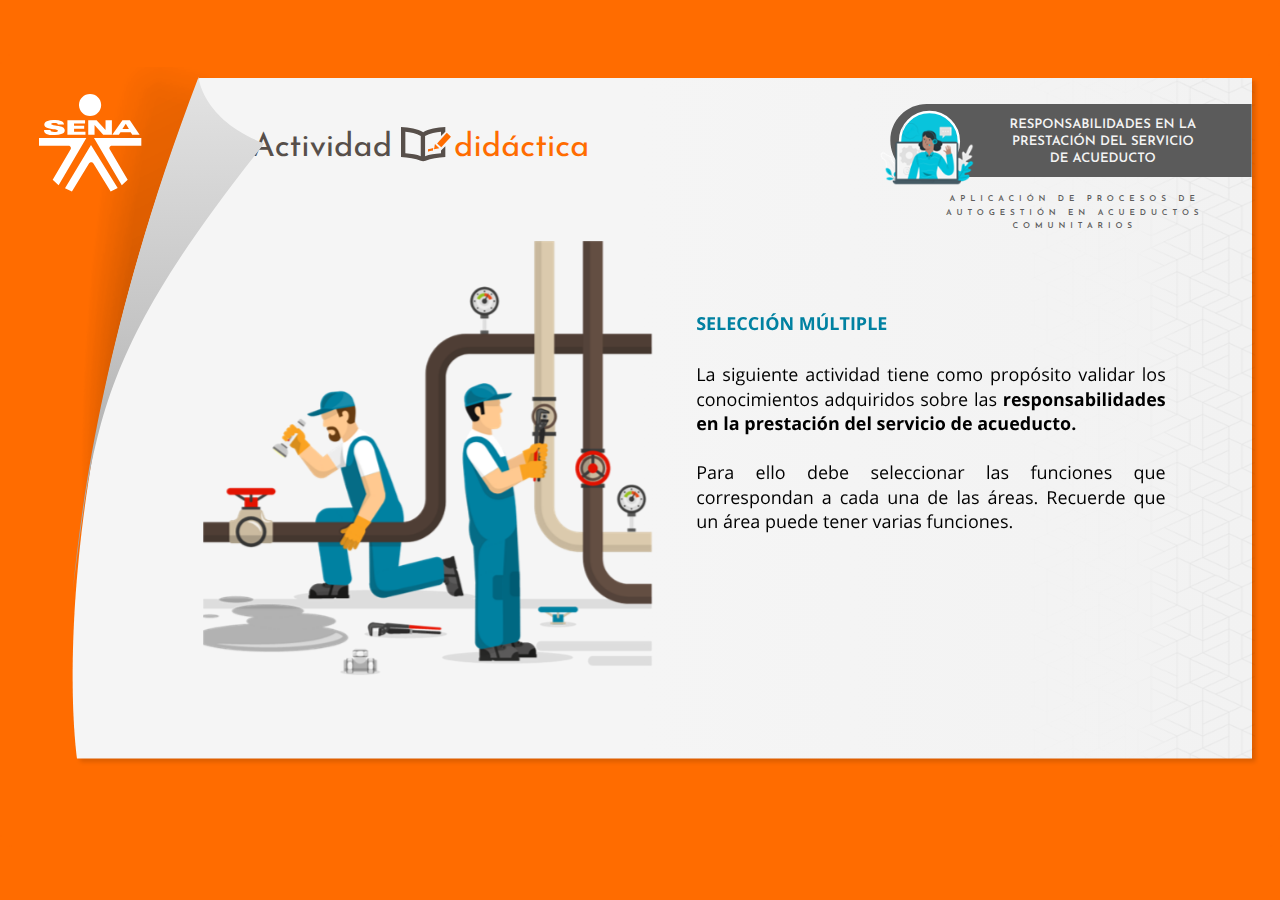
<file: public/media/Actividad/actividad_didactica/index.html>
<!DOCTYPE html>
<html lang="es">
<head>
  <meta charset="utf-8">
  <!-- Creado con Storyline 360 - http://www.articulate.com  -->
  <!-- version: 3.47.23871.0 -->
  <title>SENA - Actividad Did&#225;ctica 01</title>
  <meta http-equiv="x-ua-compatible" content="IE=edge" />
  <meta name="viewport" content="width=device-width, initial-scale=1.0, user-scalable=no, shrink-to-fit=no, minimal-ui" />
  <meta name="apple-mobile-web-app-capable" content="yes" />
  <style>
    html, body { height: 100%; padding: 0; margin: 0 }
    #app { height: 100%; width: 100%; }
  </style>
  
  <script>window.THREE = { };</script>
</head>
<body style="background: #FF6C00" class="cs-HTML theme-classic">
  <!-- 360 -->
  <script>!function(e){function n(e,i){return e.test(i)}function i(e){var i=e||navigator.userAgent,o=i.split("[FBAN");if(void 0!==o[1]&&(i=o[0]),this.apple={phone:n(t,i),ipod:n(d,i),tablet:!n(t,i)&&n(s,i),device:n(t,i)||n(d,i)||n(s,i)},this.amazon={phone:n(h,i),tablet:!n(h,i)&&n(a,i),device:n(h,i)||n(a,i)},this.android={phone:n(h,i)||n(b,i),tablet:!n(h,i)&&!n(b,i)&&(n(a,i)||n(r,i)),device:n(h,i)||n(a,i)||n(b,i)||n(r,i)},this.windows={phone:n(l,i),tablet:n(p,i),device:n(l,i)||n(p,i)},this.other={blackberry:n(f,i),blackberry10:n(u,i),opera:n(c,i),firefox:n(A,i),chrome:n(w,i),device:n(f,i)||n(u,i)||n(c,i)||n(A,i)||n(w,i)},this.seven_inch=n(v,i),this.any=this.apple.device||this.android.device||this.windows.device||this.other.device||this.seven_inch,this.phone=this.apple.phone||this.android.phone||this.windows.phone,this.tablet=this.apple.tablet||this.android.tablet||this.windows.tablet,"undefined"==typeof window)return this}function o(){var e=new i;return e.Class=i,e}var t=/iPhone/i,d=/iPod/i,s=/iPad/i,b=/(?=.*\bAndroid\b)(?=.*\bMobile\b)/i,r=/Android/i,h=/(?=.*\bAndroid\b)(?=.*\bSD4930UR\b)/i,a=/(?=.*\bAndroid\b)(?=.*\b(?:KFOT|KFTT|KFJWI|KFJWA|KFSOWI|KFTHWI|KFTHWA|KFAPWI|KFAPWA|KFARWI|KFASWI|KFSAWI|KFSAWA)\b)/i,l=/IEMobile/i,p=/(?=.*\bWindows\b)(?=.*\bARM\b)/i,f=/BlackBerry/i,u=/BB10/i,c=/Opera Mini/i,w=/(CriOS|Chrome)(?=.*\bMobile\b)/i,A=/(?=.*\bFirefox\b)(?=.*\bMobile\b)/i,v=new RegExp("(?:Nexus 7|BNTV250|Kindle Fire|Silk|GT-P1000)","i");"undefined"!=typeof module&&module.exports&&"undefined"==typeof window?module.exports=i:"undefined"!=typeof module&&module.exports&&"undefined"!=typeof window?module.exports=o():"function"==typeof define&&define.amd?define("isMobile",[],e.isMobile=o()):e.isMobile=o()}(this);
    window.isMobile.apple.tablet = window.isMobile.apple.tablet ||
      (navigator.platform === 'MacIntel' && navigator.maxTouchPoints > 1);
    window.isMobile.apple.device = window.isMobile.apple.device || window.isMobile.apple.tablet;
    window.isMobile.tablet = window.isMobile.tablet || window.isMobile.apple.tablet;
    window.isMobile.any = window.isMobile.any || window.isMobile.apple.tablet;
  </script>

  <div id="focus-sink" aria-hidden="true" tabIndex="-1"></div>

  <div id="preso"></div>
  <script>
    window.DS = {};
    window.globals = {
      DATA_PATH_BASE: '',
      HAS_FRAME: true,
      HAS_SLIDE: true,

      lmsPresent: false,
      tinCanPresent: false,
      cmi5Present: false,
      aoSupport: false,
      scale: 'show all',
      captureRc: false,
      browserSize: 'optimal',
      bgColor: '#FF6C00',
      features: 'AccessibleText,MultipleQuizTracking,SettingsControl,TextStyleHyperlinks',
      themeName: 'classic',
      preloaderColor: '#FFFFFF',
      suppressAnalytics: false,
      productChannel: 'stable',
      publishSource: 'storyline',
      aid: 'aid|942dc008-53e3-4bf8-be6b-c91d208d2bb5',
      cid: 'c4d21aaf-cb6a-4550-8ec9-4ae0b98d7177',
      playerVersion: '3.47.23871.0',
      maxIosVideoElements: 5,

      
      parseParams: function(qs) {
        if (window.globals.parsedParams != null) {
          return window.globals.parsedParams;
        }
        qs = (qs || window.location.search.substr(1)).split('+').join(' ');
        var params = {},
            tokens,
            re = /[?&]?([^=]+)=([^&]*)/g;

        while (tokens = re.exec(qs)) {
          params[decodeURIComponent(tokens[1]).trim()] =
            decodeURIComponent(tokens[2]).trim();
        }
        window.globals.parsedParams = params;
        return params;
      }

    };

    (function() {

      var classTypes = [ 'desktop', 'mobile', 'phone', 'tablet' ];

      var addDeviceClasses = function(prefix, testObj) {
        var curr, i;
        for (i = 0; i < classTypes.length; i++) {
          curr = classTypes[i];
          if (testObj[curr]) {
            document.body.classList.add(prefix + curr);
          }
        }
      };

      var params = window.globals.parseParams(),
          isDevicePreview = params.devicepreview === '1',
          isPhoneOverride = params.deviceType === 'phone' || (isDevicePreview && params.phone == '1'),
          isTabletOverride = (params.deviceType === 'tablet' || isDevicePreview) && !isPhoneOverride,
          isMobileOverride = isPhoneOverride || isTabletOverride;

      var deviceView = {
        desktop: !window.isMobile.any && !isMobileOverride,
        mobile: window.isMobile.any || isMobileOverride,
        phone: isPhoneOverride || (window.isMobile.phone && !isTabletOverride),
        tablet: isTabletOverride || window.isMobile.tablet
      };

      window.globals.deviceView = deviceView;
      window.isMobile.desktop = !window.isMobile.any;
      window.isMobile.mobile = window.isMobile.any;

      addDeviceClasses('view-', deviceView);

    })();
  </script>
  
  <script src='story_content/user.js' type=text/javascript></script>
  <div class="slide-loader"></div>

  <script type="text/javascript">
    if (window.globals.deviceView.isMobile) { var doc = document, loader = doc.body.querySelector('.slide-loader'); [ 1, 2, 3 ].forEach(function(n) { var d = doc.createElement('div'); d.style.backgroundColor = window.globals.preloaderColor; d.classList.add('mobile-loader-dot'); d.classList.add('dot' + n); loader.appendChild(d); }); }
  </script>

  <div class="mobile-load-title-overlay" style="display: none">
    <div class="mobile-load-title">SENA - Actividad Did&#225;ctica 01</div>
  </div>

  <div class="mobile-chrome-warning"></div>

  <script>
    
    if (window.autoSpider && window.vInterfaceObject) {
      document.querySelector('.mobile-load-title-overlay').style.display = 'none';
    }
  </script>

  

  <link rel="stylesheet" href="html5/data/css/output.min.css" data-noprefix />
</body>
<script src="html5/lib/scripts/bootstrapper.min.js"></script>
</html>
</file>
<file: public/media/Actividad/actividad_didactica/html5/data/css/output.min.css>
@font-face {
  font-family: 'Open SansBold CharsBold2773E92A';
  src: url('[data-uri]');
  font-style: normal;
  font-weight: normal;
}
@font-face {
  font-family: 'Open Sans Charset1_ 5ZhDB0A44EC';
  src: url('[data-uri]');
  font-style: normal;
  font-weight: normal;
}
@font-face {
  font-family: 'Josefin Sans Charset1_ 99D06A8A';
  src: url('[data-uri]');
  font-style: normal;
  font-weight: normal;
}
@font-face {
  font-family: 'Josefin Sans SemiBoBold5840FD71';
  src: url('[data-uri]');
  font-style: normal;
  font-weight: normal;
}
@font-face {
  font-family: 'Open SansBoldItalItalic97424487';
  src: url('[data-uri]');
  font-style: normal;
  font-weight: normal;
}
@font-face {
  font-family: 'Open Sans Semibold boldCFFAA68E';
  src: url('[data-uri]');
  font-style: normal;
  font-weight: normal;
}
@font-face {
  font-family: 'Josefin Sans SemiBoBold7FDAE882';
  src: url('[data-uri]');
  font-style: normal;
  font-weight: normal;
}
@font-face {
  font-family: 'Open Sans Charset0_v9TY33EDE6F2';
  src: url('[data-uri]');
  font-style: normal;
  font-weight: normal;
}
@font-face {
  font-family: 'Open SansBold CharsBoldE47A47C6';
  src: url('[data-uri]');
  font-style: normal;
  font-weight: normal;
}
@font-face {
  font-family: 'Josefin Sans Charset0_v5A0E9131';
  src: url('[data-uri]');
  font-style: normal;
  font-weight: normal;
}
@font-face {
  font-family: 'Josefin Sans SemiBoBold06F28574';
  src: url('[data-uri]');
  font-style: normal;
  font-weight: normal;
}
@font-face {
  font-family: 'Open SansBoldItalItalic3FAAA578';
  src: url('[data-uri]');
  font-style: normal;
  font-weight: normal;
}
@font-face {
  font-family: 'Open Sans Semibold bold27772842';
  src: url('[data-uri]');
  font-style: normal;
  font-weight: normal;
}
@font-face {
  font-family: 'Josefin Sans SemiBoBoldF8F98C7B';
  src: url('[data-uri]');
  font-style: normal;
  font-weight: normal;
}
@font-face {
  font-family: 'Arial Charset0_v8wz5YMo9EE9FF07';
  src: url('[data-uri]');
  font-style: normal;
  font-weight: normal;
}
.cs-HTML {
  background: rgba(255, 108, 0, 1);
}
.cs-npnxnanbnsnfns00000000001 .cs-infopanel  {
  box-shadow: 0 1px 0 rgba(0, 0, 0, 1);
  background: rgba(255, 255, 255, 1);
}
.cs-npnxnanbnsnfns00000000001 .cs-infopanel .cs-link {
  color: rgba(124, 34, 128, 1);
}
.cs-npnxnanbnsnfns00000000001 .cs-infopanel .cs-link:hover {
  color: rgba(0, 0, 238, 1);
}
.cs-npnxnanbnsnfns00000000001 .cs-infopanel .cs-name {
  color: rgba(68, 68, 68, 1);
}
.cs-npnxnanbnsnfns00000000001 .cs-infopanel .cs-title {
  color: rgba(153, 153, 153, 1);
}
.cs-npnxnanbnsnfns00000000001 .cs-infopanelpopup  {
  box-shadow: 0 1px 0 rgba(0, 0, 0, 1);
  background: linear-gradient(180deg, rgba(29, 29, 29, 1) 0%, rgba(11, 11, 11, 1) 100%);
}
.cs-npnxnanbnsnfns00000000001 .cs-infopanelpopup .cs-link {
  color: rgba(255, 255, 255, 1);
}
.cs-npnxnanbnsnfns00000000001 .cs-infopanelpopup .cs-link:hover {
  color: rgba(117, 117, 117, 1);
}
.cs-npnxnanbnsnfns00000000001 .cs-infopanelpopup .cs-name {
  color: rgba(114, 114, 114, 1);
}
.cs-npnxnanbnsnfns00000000001 .cs-infopanelpopup .cs-bio {
  color: rgba(255, 255, 255, 1);
}
.cs-npnxnanbnsnfns00000000001 .cs-timer  {
  color: rgba(255, 255, 255, 1);
}
.cs-npnxnanbnsnfns00000000001 .cs-duration stop:first-child {
  stop-color: rgba(0, 215, 255, 1);
}
.cs-npnxnanbnsnfns00000000001 .cs-duration stop:last-child {
  stop-color: rgba(0, 171, 255, 1);
}
.cs-npnxnanbnsnfns00000000001 .cs-elapsed stop:first-child {
  stop-color: rgba(254, 227, 71, 1);
}
.cs-npnxnanbnsnfns00000000001 .cs-elapsed stop:last-child {
  stop-color: rgba(252, 204, 42, 1);
}
.cs-npnxnanbnsnfns00000000001 .cs-timer .cs-pie .cs-innerstroke {
  stroke: rgba(255, 255, 255, 1);
}
.cs-npnxnanbnsnfns00000000001 .cs-timer .cs-pie .cs-innerborder {
  stroke: rgba(204, 204, 204, 1);
}
.cs-npnxnanbnsnfns00000000001 .cs-window  {
  box-shadow: 0 8px 5px rgba(0, 0, 0, 0.2);
  border-color: rgba(29, 29, 29, 1);
  background: rgba(42, 42, 42, 1);
  color: rgba(255, 255, 255, 1);
}
.cs-npnxnanbnsnfns00000000001 .cs-window .cs-diva {
  border-color: rgba(49, 49, 49, 1);
}
.cs-npnxnanbnsnfns00000000001 .cs-window .cs-divb {
  border-color: rgba(14, 14, 14, 1);
}
.cs-npnxnanbnsnfns00000000001 .cs-editor .cs-editor-slide {
  color: rgba(255, 255, 255, 1);
}
.cs-npnxnanbnsnfns00000000001 .cs-editor .cs-editor-html {
  color: rgba(255, 255, 255, 1);
}
.cs-npnxnanbnsnfns00000000001 .cs-editor .cs-editor-button {
  text-shadow: 0 1px 0 rgba(0, 0, 0, 1);
  color: rgba(255, 255, 255, 1);
  border-color: rgba(3, 3, 3, 1);
  background: linear-gradient(180deg, rgba(51, 51, 51, 1) 0%, rgba(20, 20, 20, 1) 100%);
}
.cs-npnxnanbnsnfns00000000001 .cs-editor .cs-editor-button:hover {
  background: linear-gradient(180deg, rgba(58, 58, 58, 1) 0%, rgba(12, 12, 12, 1) 100%);
}
.cs-npnxnanbnsnfns00000000001 .cs-editor .cs-editor-button:active {
  background: linear-gradient(180deg, rgba(20, 20, 20, 1) 0%, rgba(50, 50, 50, 1) 100%);
}
.cs-npnxnanbnsnfns00000000001 .cs-listitem  {
  color: rgba(255, 255, 255, 1);
  border-color: rgba(52, 52, 52, 1);
}
.cs-npnxnanbnsnfns00000000001 .cs-listitem.cs-viewed {
  color: rgba(135, 135, 135, 1);
}
.cs-npnxnanbnsnfns00000000001 .cs-listitem.cs-selected {
  color: rgba(255, 255, 255, 1);
  background: rgba(63, 63, 63, 1);
}
.cs-npnxnanbnsnfns00000000001 .cs-listitem.cs-selected:hover {
  background: rgba(63, 63, 63, 1);
}
.cs-npnxnanbnsnfns00000000001 .cs-listitem.cs-selected.hover {
  background: rgba(63, 63, 63, 1);
}
.cs-npnxnanbnsnfns00000000001 .cs-listitem.cs-selected:focus {
  background: rgba(63, 63, 63, 1);
}
.cs-npnxnanbnsnfns00000000001 .cs-listitem .cs-icon-carrot {
  fill: rgba(255, 255, 255, 1);
}
.cs-npnxnanbnsnfns00000000001 .cs-listitem .cs-icon-carrot .cs-shadow {
  fill: rgba(0, 0, 0, 1);
}
.cs-npnxnanbnsnfns00000000001 .cs-listitem:hover {
  background: rgba(49, 49, 49, 1);
}
.cs-npnxnanbnsnfns00000000001 .cs-listitem.hover {
  background: rgba(49, 49, 49, 1);
}
.cs-npnxnanbnsnfns00000000001 .cs-listitem:focus {
  background: rgba(49, 49, 49, 1);
}
.cs-npnxnanbnsnfns00000000001 .cs-glossary  {
  color: rgba(255, 255, 255, 1);
}
.cs-npnxnanbnsnfns00000000001 .cs-glossary .cs-scrolling-panel {
  background: rgba(51, 51, 51, 1);
}
.cs-npnxnanbnsnfns00000000001 .cs-glossary .cs-term.cs-selected .cs-choice-list-trigger {
  color: rgba(255, 255, 255, 1);
  background: rgba(63, 63, 63, 1);
}
.cs-npnxnanbnsnfns00000000001 .cs-glossary .cs-term.cs-selected .cs-choice-list-trigger:focus {
  color: rgba(255, 255, 255, 1);
  background: rgba(63, 63, 63, 1);
}
.cs-npnxnanbnsnfns00000000001 .cs-glossary .cs-term:hover .cs-choice-list-trigger {
  background: rgba(28, 28, 28, 1);
}
.cs-npnxnanbnsnfns00000000001 .cs-glossary .cs-term.hover .cs-choice-list-trigger {
  background: rgba(28, 28, 28, 1);
}
.cs-npnxnanbnsnfns00000000001 .cs-glossary .cs-term .cs-choice-list-trigger:focus {
  background: rgba(28, 28, 28, 1);
}
.cs-npnxnanbnsnfns00000000001 .cs-glossary .cs-diva {
  border-color: rgba(61, 61, 61, 1);
}
.cs-npnxnanbnsnfns00000000001 .cs-glossary .cs-divb {
  border-color: rgba(32, 32, 32, 1);
}
.cs-npnxnanbnsnfns00000000001 .cs-glossary .cs-divc {
  border-color: rgba(61, 61, 61, 1);
}
.cs-npnxnanbnsnfns00000000001 .cs-glossary .cs-heading {
  color: rgba(255, 255, 255, 1);
}
.cs-npnxnanbnsnfns00000000001 .cs-resource .cs-separator {
  border-color: rgba(44, 44, 44, 1);
}
.cs-npnxnanbnsnfns00000000001 .cs-outline  {
  color: rgba(255, 255, 255, 1);
}
.cs-npnxnanbnsnfns00000000001 .cs-outline .cs-diva {
  border-color: rgba(28, 28, 28, 1);
}
.cs-npnxnanbnsnfns00000000001 .cs-outline .cs-divb {
  border-color: rgba(54, 54, 54, 1);
}
.cs-npnxnanbnsnfns00000000001 .cs-outline .cs-divc {
  border-color: rgba(52, 52, 52, 1);
}
.cs-npnxnanbnsnfns00000000001 .cs-outline .cs-search-filter:hover {
  color: rgba(117, 117, 117, 1);
}
.cs-npnxnanbnsnfns00000000001 .cs-outline .cs-search-filter.hover {
  color: rgba(117, 117, 117, 1);
}
.cs-npnxnanbnsnfns00000000001 .cs-transcript  {
  color: rgba(255, 255, 255, 1);
}
.cs-npnxnanbnsnfns00000000001 .cs-transcript .cs-div {
  border-color: rgba(44, 44, 44, 1);
}
.cs-npnxnanbnsnfns00000000001 .cs-tabs:not(.topmenu-item) {
  color: rgba(114, 114, 114, 1);
}
.cs-npnxnanbnsnfns00000000001 .cs-tabs .cs-inner-button:not(.topmenu-item) {
  text-shadow: 0 1px 0 rgba(0, 0, 0, 1);
}
.cs-npnxnanbnsnfns00000000001 .cs-tabs:hover:not(.topmenu-item) {
  color: rgba(82, 84, 84, 1);
}
.cs-npnxnanbnsnfns00000000001 .cs-tabs.cs-selected {
  background: rgba(36, 36, 36, 1);
  color: rgba(255, 255, 255, 1);
}
.cs-npnxnanbnsnfns00000000001 .cs-seekcontrol  {
  background: linear-gradient(180deg, rgba(51, 51, 51, 1) 0%, rgba(20, 20, 20, 1) 100%);
  border-color: rgba(3, 3, 3, 1);
}
.cs-npnxnanbnsnfns00000000001 .cs-seekcontrol .cs-button:hover .cs-icon {
  fill: rgba(255, 255, 255, 1);
}
.cs-npnxnanbnsnfns00000000001 .cs-seekcontrol .cs-button.hover .cs-icon {
  fill: rgba(255, 255, 255, 1);
}
.cs-npnxnanbnsnfns00000000001 .cs-seekcontrol .cs-button .cs-icon-shadow {
  fill: rgba(0, 0, 0, 1);
}
.cs-npnxnanbnsnfns00000000001 .cs-seekcontrol .cs-button .cs-icon {
  fill: rgba(255, 255, 255, 1);
}
.cs-npnxnanbnsnfns00000000001 .cs-seekcontrol .cs-seek .cs-fill {
  background: rgba(255, 255, 255, 1);
}
.cs-npnxnanbnsnfns00000000001 .cs-seekcontrol .cs-seek {
  background: rgba(34, 34, 34, 1);
  border-color: rgba(26, 26, 26, 1);
}
.cs-npnxnanbnsnfns00000000001 .cs-searchinput .cs-input {
  color: rgba(45, 45, 45, 1);
  border-color: rgba(32, 32, 32, 1);
  background: rgba(255, 255, 255, 1);
}
.cs-npnxnanbnsnfns00000000001 .cs-searchinput .cs-input:focus {
  color: rgba(45, 45, 45, 1);
  background: rgba(255, 255, 255, 1);
}
.cs-npnxnanbnsnfns00000000001 .cs-searchinput .cs-input:hover {
  box-shadow: inset 0 0 1px 0 rgba(235, 148, 113, 0);
}
.cs-npnxnanbnsnfns00000000001 .cs-searchinput .cs-input.hover {
  box-shadow: inset 0 0 1px 0 rgba(235, 148, 113, 0);
}
.cs-npnxnanbnsnfns00000000001 .cs-searchinput .cs-button .cs-icon {
  fill: rgba(255, 255, 255, 1);
}
.cs-npnxnanbnsnfns00000000001 .cs-searchinput .cs-button:hover {
  fill: linear-gradient(180deg, rgba(58, 58, 58, 1) 0%, rgba(12, 12, 12, 1) 100%);
}
.cs-npnxnanbnsnfns00000000001 .cs-searchinput .cs-button.hover {
  fill: linear-gradient(180deg, rgba(58, 58, 58, 1) 0%, rgba(12, 12, 12, 1) 100%);
}
.cs-npnxnanbnsnfns00000000001 .cs-menu  {
  box-shadow: 0 1px 0 rgba(14, 14, 14, 1);
  background: rgba(36, 36, 36, 1);
}
.cs-npnxnanbnsnfns00000000001 .cs-topmenu-item.active .cs-tab {
  background: rgba(36, 36, 36, 1);
}
.cs-npnxnanbnsnfns00000000001 .cs-logo  {
  box-shadow: 0 1px 0 rgba(0, 0, 0, 1);
  background: rgba(255, 255, 255, 1);
}
.cs-npnxnanbnsnfns00000000001 .cs-checkbox  {
  color: rgba(255, 255, 255, 1);
}
.cs-npnxnanbnsnfns00000000001 .cs-checkbox:hover {
  border-color: rgba(156, 156, 156, 1);
}
.cs-npnxnanbnsnfns00000000001 .cs-checkbox.hover {
  border-color: rgba(156, 156, 156, 1);
}
.cs-npnxnanbnsnfns00000000001 .cs-checkbox .cs-box {
  color: rgba(255, 255, 255, 1);
  border-color: rgba(22, 22, 22, 1);
}
.cs-npnxnanbnsnfns00000000001 .cs-checkbox .cs-box:checked::after {
  color: rgba(43, 196, 0, 1);
}
.cs-npnxnanbnsnfns00000000001 .cs-button  {
  text-shadow: 0 1px 0 rgba(255, 108, 0, 1);
  color: rgba(255, 255, 255, 1);
  border-color: rgba(255, 255, 255, 1);
  background: linear-gradient(180deg, rgba(255, 108, 0, 1) 0%, rgba(255, 108, 0, 1) 100%);
  box-shadow: 0 1px 0 rgba(255, 108, 0, 1);
}
.cs-npnxnanbnsnfns00000000001 .cs-button .cs-icon {
  fill: rgba(255, 255, 255, 1);
}
.cs-npnxnanbnsnfns00000000001 .cs-button .cs-icon-shadow {
  fill: rgba(255, 108, 0, 1);
}
.cs-npnxnanbnsnfns00000000001 .cs-button:hover {
  background: linear-gradient(180deg, rgba(90, 90, 90, 1) 0%, rgba(90, 90, 90, 1) 100%);
}
.cs-npnxnanbnsnfns00000000001 .cs-button.hover {
  background: linear-gradient(180deg, rgba(90, 90, 90, 1) 0%, rgba(90, 90, 90, 1) 100%);
}
.cs-npnxnanbnsnfns00000000001 .cs-button:active {
  background: linear-gradient(180deg, rgba(255, 108, 0, 1) 0%, rgba(255, 108, 0, 1) 100%);
}
.cs-npnxnanbnsnfns00000000001 .cs-button.cs-disabled:hover {
  background: linear-gradient(180deg, rgba(255, 108, 0, 1) 0%, rgba(255, 108, 0, 1) 100%);
}
.cs-npnxnanbnsnfns00000000001 .cs-button.cs-disabled.hover {
  background: linear-gradient(180deg, rgba(255, 108, 0, 1) 0%, rgba(255, 108, 0, 1) 100%);
}
.cs-npnxnanbnsnfns00000000001 .cs-button.cs-disabled:active {
  background: linear-gradient(180deg, rgba(255, 108, 0, 1) 0%, rgba(255, 108, 0, 1) 100%);
}
.cs-npnxnanbnsnfns00000000001 .cs-button.cs-volume:hover {
  background: linear-gradient(180deg, rgba(255, 108, 0, 1) 0%, rgba(255, 108, 0, 1) 100%);
}
.cs-npnxnanbnsnfns00000000001 .cs-button.cs-volume.hover {
  background: linear-gradient(180deg, rgba(255, 108, 0, 1) 0%, rgba(255, 108, 0, 1) 100%);
}
.cs-npnxnanbnsnfns00000000001 .cs-button.cs-volume:active {
  background: linear-gradient(180deg, rgba(255, 108, 0, 1) 0%, rgba(255, 108, 0, 1) 100%);
}
.cs-npnxnanbnsnfns00000000001.cs-base  {
  color: rgba(255, 255, 255, 1);
  border-color: rgba(255, 108, 0, 1);
  background: linear-gradient(180deg, rgba(255, 108, 0, 1) 0%, rgba(255, 108, 0, 1) 100%);
}
.cs-npnxnanbnsnfns00000000001.cs-base .cs-separator .cs-diva {
  background: rgba(14, 14, 14, 1);
}
.cs-npnxnanbnsnfns00000000001.cs-base .cs-separator .cs-divb {
  background: rgba(49, 49, 49, 1);
}
.cs-npnxnanbnsnfns00000000001.cs-base .cs-topmenu-item.active .cs-tab {
  border-color: rgba(14, 14, 14, 1);
}
.cs-npnxnanbnsnfns00000000001.cs-base .cs-topmenu-item.active .cs-panel {
  border-color: rgba(14, 14, 14, 1);
}
.cs-npnxnanbnsnfns00000000001.cs-base .cs-left {
  background: linear-gradient(180deg, rgba(27, 27, 27, 1) 0%, rgba(10, 10, 10, 1) 100%);
}
.cs-npnxnanbnsnfns00000000001.cs-base .cs-area-primary .cs-slide-container {
  background: linear-gradient(180deg, rgba(255, 108, 0, 1) 0%, rgba(255, 108, 0, 1) 100%);
}
.cs-npnxnanbnsnfns00000000001 .cs-volume::-moz-range-thumb {
  border-color: rgba(28, 28, 28, 1);
  box-shadow: inset 0 0 1px 0 rgba(90, 90, 90, 1);
  background: rgba(76, 76, 76, 1);
}
.cs-npnxnanbnsnfns00000000001 .cs-volume::-ms-thumb {
  border-color: rgba(28, 28, 28, 1);
  box-shadow: inset 0 0 1px 0 rgba(90, 90, 90, 1);
  background: rgba(76, 76, 76, 1);
}
.cs-npnxnanbnsnfns00000000001 .cs-volume::-webkit-slider-thumb {
  border-color: rgba(28, 28, 28, 1);
  box-shadow: inset 0 0 1px 0 rgba(90, 90, 90, 1);
  background: rgba(76, 76, 76, 1);
}
.cs-npnxnanbnsnfns00000000001 .cs-volume::-moz-range-track {
  border-color: rgba(73, 73, 73, 1);
  background: rgba(49, 49, 49, 1);
}
.cs-npnxnanbnsnfns00000000001 .cs-volume::-ms-track {
  border-color: rgba(73, 73, 73, 1);
  background: rgba(49, 49, 49, 1);
}
.cs-npnxnanbnsnfns00000000001 .cs-volume::-webkit-slider-runnable-track {
  border-color: rgba(73, 73, 73, 1);
  background: rgba(49, 49, 49, 1);
}
body.show-focus .tab-focus-box {
  border-color: rgba(255, 255, 0, 1);
}
.skipnav {
  border-color: rgba(255, 255, 0, 1);
}
.fn-npnxnanbsnfns00000000001 {
  font-family: 'Open SansD6FFC9F9';
  -webkit-font-variant-ligatures: no-common-ligatures;
  font-variant-ligatures: no-common-ligatures;
}
.fn-pxabnsnfns00000000001 {
  font-family: 'Open SansD6FFC9F9';
  -webkit-font-variant-ligatures: no-common-ligatures;
  font-variant-ligatures: no-common-ligatures;
}
.fn-npxnabnsnfns00000000001 {
  font-family: 'Open SansD6FFC9F9';
  -webkit-font-variant-ligatures: no-common-ligatures;
  font-variant-ligatures: no-common-ligatures;
}
.fn-npnxnanbnsnfns00000000001 {
  font-family: 'Open SansD6FFC9F9';
  -webkit-font-variant-ligatures: no-common-ligatures;
  font-variant-ligatures: no-common-ligatures;
}
.fn-pxabnsnfns00000000000 {
  font-family: 'Open SansD6FFC9F9';
  -webkit-font-variant-ligatures: no-common-ligatures;
  font-variant-ligatures: no-common-ligatures;
}
@font-face {
  font-family: 'Open SansD6FFC9F9';
  src: url('[data-uri]');
  font-style: normal;
  font-weight: bold;
}
@font-face {
  font-family: 'Open SansD6FFC9F9';
  src: url('[data-uri]');
  font-style: normal;
  font-weight: normal;
}
.cs-InvalidPromptSlide .cs-5wxqjtcdywh-InvalidPromptSlide-btn0 {
  color: rgba(255, 255, 255, 1);
  border-color: rgba(3, 3, 3, 1);
  background: linear-gradient(180deg, rgba(51, 51, 51, 1) 0%, rgba(20, 20, 20, 1) 100%);
  text-shadow: 0 1px 0 rgba(0, 0, 0, 1);
}
.cs-InvalidPromptSlide .cs-5wxqjtcdywh-InvalidPromptSlide-btn0 .cs-html {
  color: rgba(255, 255, 255, 1);
}
.cs-InvalidPromptSlide .cs-5wxqjtcdywh-InvalidPromptSlide-btn0 .cs-slide {
  border-color: rgba(255, 255, 255, 1);
}
.cs-InvalidPromptSlide .cs-5wxqjtcdywh-InvalidPromptSlide-btn0:hover {
  background: linear-gradient(180deg, rgba(58, 58, 58, 1) 0%, rgba(12, 12, 12, 1) 100%);
}
.cs-InvalidPromptSlide .cs-5wxqjtcdywh-InvalidPromptSlide-btn0:active {
  background: linear-gradient(180deg, rgba(20, 20, 20, 1) 0%, rgba(50, 50, 50, 1) 100%);
}
.cs-PrintPromptSlide .cs-5wxqjtcdywh-PrintPromptSlide-btn0 {
  color: rgba(255, 255, 255, 1);
  border-color: rgba(3, 3, 3, 1);
  background: linear-gradient(180deg, rgba(51, 51, 51, 1) 0%, rgba(20, 20, 20, 1) 100%);
  text-shadow: 0 1px 0 rgba(0, 0, 0, 1);
}
.cs-PrintPromptSlide .cs-5wxqjtcdywh-PrintPromptSlide-btn0 .cs-html {
  color: rgba(255, 255, 255, 1);
}
.cs-PrintPromptSlide .cs-5wxqjtcdywh-PrintPromptSlide-btn0 .cs-slide {
  border-color: rgba(255, 255, 255, 1);
}
.cs-PrintPromptSlide .cs-5wxqjtcdywh-PrintPromptSlide-btn0:hover {
  background: linear-gradient(180deg, rgba(58, 58, 58, 1) 0%, rgba(12, 12, 12, 1) 100%);
}
.cs-PrintPromptSlide .cs-5wxqjtcdywh-PrintPromptSlide-btn0:active {
  background: linear-gradient(180deg, rgba(20, 20, 20, 1) 0%, rgba(50, 50, 50, 1) 100%);
}
.cs-ScrollPromptSlide .cs-5wxqjtcdywh-ScrollPromptSlide-btn0 {
  color: rgba(255, 255, 255, 1);
  border-color: rgba(3, 3, 3, 1);
  background: linear-gradient(180deg, rgba(51, 51, 51, 1) 0%, rgba(20, 20, 20, 1) 100%);
  text-shadow: 0 1px 0 rgba(0, 0, 0, 1);
}
.cs-ScrollPromptSlide .cs-5wxqjtcdywh-ScrollPromptSlide-btn0 .cs-html {
  color: rgba(255, 255, 255, 1);
}
.cs-ScrollPromptSlide .cs-5wxqjtcdywh-ScrollPromptSlide-btn0 .cs-slide {
  border-color: rgba(255, 255, 255, 1);
}
.cs-ScrollPromptSlide .cs-5wxqjtcdywh-ScrollPromptSlide-btn0:hover {
  background: linear-gradient(180deg, rgba(58, 58, 58, 1) 0%, rgba(12, 12, 12, 1) 100%);
}
.cs-ScrollPromptSlide .cs-5wxqjtcdywh-ScrollPromptSlide-btn0:active {
  background: linear-gradient(180deg, rgba(20, 20, 20, 1) 0%, rgba(50, 50, 50, 1) 100%);
}
.cs-ExternalInterfaceErrorSlide .cs-buttonOK {
  color: rgba(255, 255, 255, 1);
  border-color: rgba(3, 3, 3, 1);
  background: linear-gradient(180deg, rgba(51, 51, 51, 1) 0%, rgba(20, 20, 20, 1) 100%);
  text-shadow: 0 1px 0 rgba(0, 0, 0, 1);
}
.cs-ExternalInterfaceErrorSlide .cs-buttonOK .cs-html {
  color: rgba(255, 255, 255, 1);
}
.cs-ExternalInterfaceErrorSlide .cs-buttonOK .cs-slide {
  border-color: rgba(255, 255, 255, 1);
}
.cs-ExternalInterfaceErrorSlide .cs-buttonOK:hover {
  background: linear-gradient(180deg, rgba(58, 58, 58, 1) 0%, rgba(12, 12, 12, 1) 100%);
}
.cs-ExternalInterfaceErrorSlide .cs-buttonOK:active {
  background: linear-gradient(180deg, rgba(20, 20, 20, 1) 0%, rgba(50, 50, 50, 1) 100%);
}
</file>
